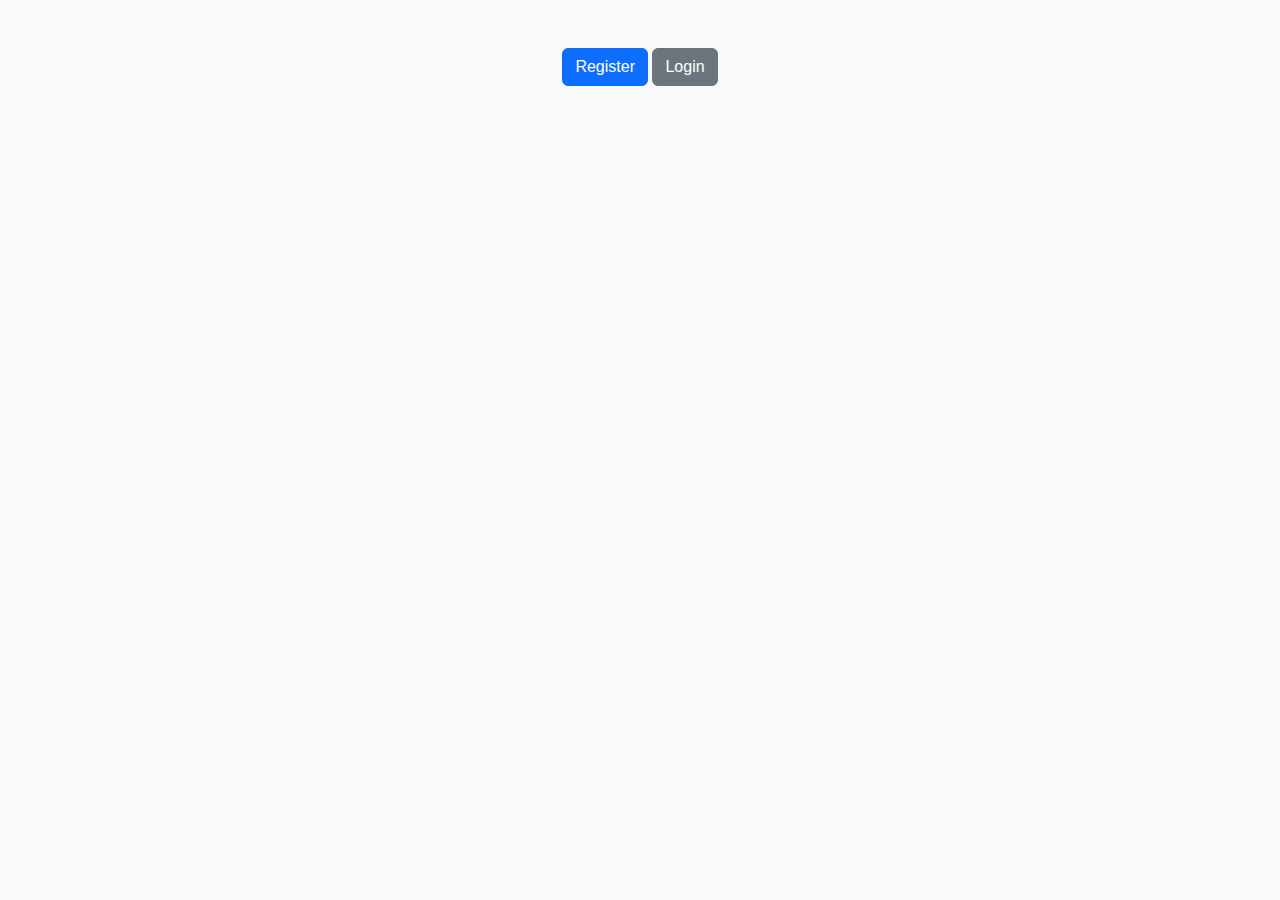
<file: index.html>
<!DOCTYPE html>
<html lang="en">
<head>
    <meta charset="UTF-8">
    <meta http-equiv="X-UA-Compatible" content="IE=edge">
    <meta name="viewport" content="width=device-width, initial-scale=1.0">
    <title>Home Page</title>
    <link href="https://cdn.jsdelivr.net/npm/bootstrap@5.3.0/dist/css/bootstrap.min.css" rel="stylesheet">
    <link rel="stylesheet" href="styles.css">
</head>
<body>
    <div class="container mt-5 text-center">
        <button type="button" class="btn btn-primary" data-bs-toggle="modal" data-bs-target="#registerModal">Register</button>
        <button type="button" class="btn btn-secondary" data-bs-toggle="modal" data-bs-target="#loginModal">Login</button>
    </div>

    <!-- Register Modal -->
    <div class="modal fade" id="registerModal" tabindex="-1" aria-labelledby="registerModalLabel" aria-hidden="true">
        <div class="modal-dialog">
            <div class="modal-content">
                <div class="modal-header">
                    <h5 class="modal-title" id="registerModalLabel">Register</h5>
                    <button type="button" class="btn-close" data-bs-dismiss="modal" aria-label="Close"></button>
                </div>
                <div class="modal-body">
                    <form id="registerForm" onsubmit="return validateRegisterForm()">
                        <div class="mb-3">
                            <label for="fullname" class="form-label">Full Name</label>
                            <input type="text" id="fullname" class="form-control" required>
                        </div>
                        <div class="mb-3">
                            <label for="contact" class="form-label">Contact</label>
                            <input type="text" id="contact" class="form-control" required>
                        </div>
                        <div class="mb-3">
                            <label for="dob" class="form-label">Date of Birth</label>
                            <input type="date" id="dob" class="form-control" required>
                        </div>
                        <div class="mb-3">
                            <label for="email" class="form-label">Email ID</label>
                            <input type="email" id="email" class="form-control" required>
                        </div>
                        <div class="mb-3">
                            <label for="password" class="form-label">Password</label>
                            <input type="password" id="password" class="form-control" required>
                        </div>
                        <div class="mb-3">
                            <label class="form-label">Gender</label>
                            <div>
                                <input type="radio" name="gender" value="Male" required> Male
                                <input type="radio" name="gender" value="Female" required> Female
                            </div>
                        </div>
                        <button type="submit" class="btn btn-primary">Register</button>
                        <p class="mt-3">
                            <a href="login.html">Already have an account? Login here</a>
                        </p>
                    </form>
                </div>
            </div>
        </div>
    </div>

    <!-- Login Modal -->
    <div class="modal fade" id="loginModal" tabindex="-1" aria-labelledby="loginModalLabel" aria-hidden="true">
        <div class="modal-dialog">
            <div class="modal-content">
                <div class="modal-header">
                    <h5 class="modal-title" id="loginModalLabel">Login</h5>
                    <button type="button" class="btn-close" data-bs-dismiss="modal" aria-label="Close"></button>
                </div>
                <div class="modal-body">
                    <form id="loginForm" onsubmit="return validateLoginForm()">
                        <div class="mb-3">
                            <label for="loginEmail" class="form-label">Email ID</label>
                            <input type="email" id="loginEmail" class="form-control" required>
                        </div>
                        <div class="mb-3">
                            <label for="loginPassword" class="form-label">Password</label>
                            <input type="password" id="loginPassword" class="form-control" required>
                        </div>
                        <button type="submit" class="btn btn-secondary">Login</button>
                        <p class="mt-3">
                            <a href="register.html">Don't have an account? Register here</a>
                        </p>
                    </form>
                </div>
            </div>
        </div>
    </div>

    <script src="https://cdn.jsdelivr.net/npm/bootstrap@5.3.0/dist/js/bootstrap.bundle.min.js"></script>
    <script src="scripts.js"></script>
</body>
</html>
</file>
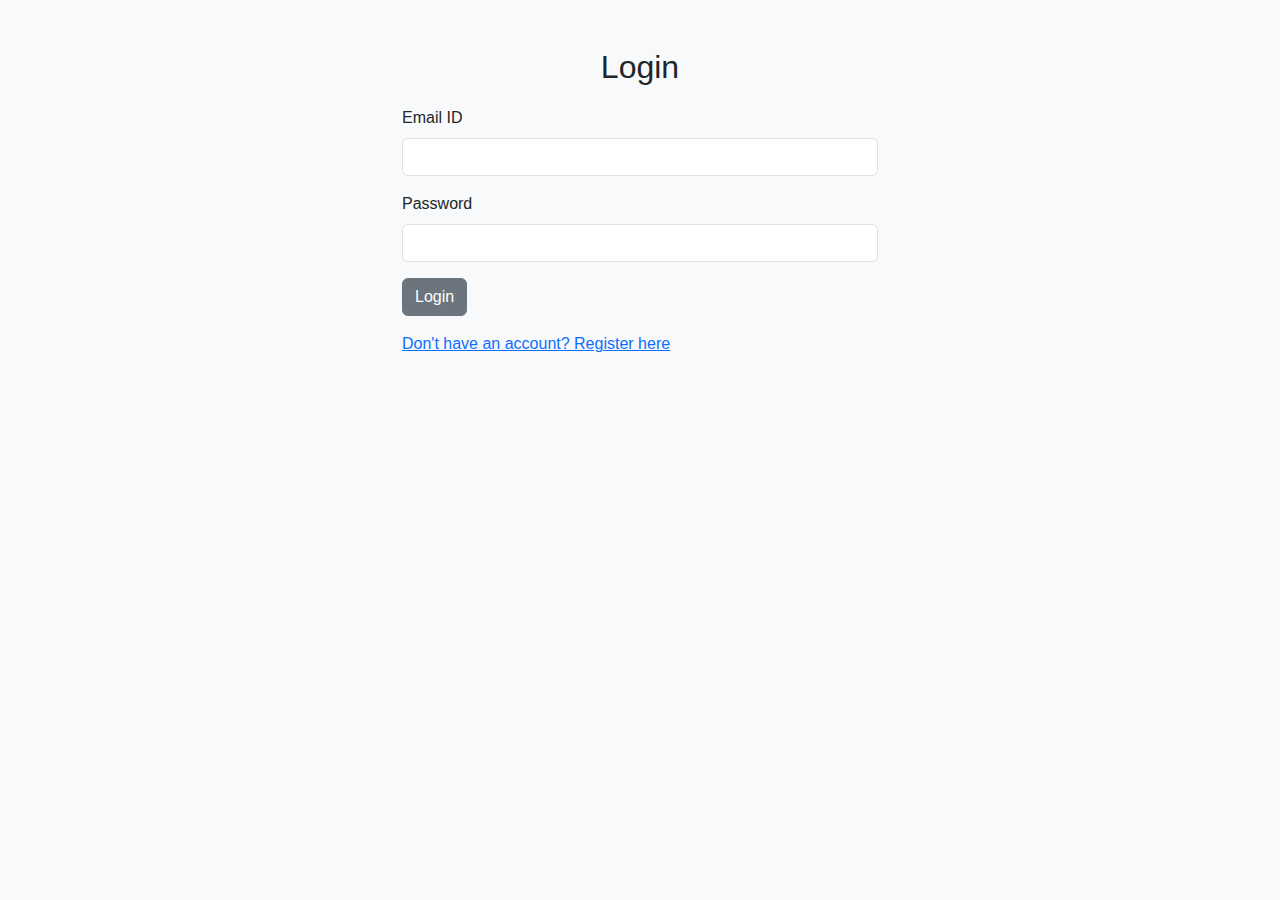
<file: login.html>
<!DOCTYPE html>
<html lang="en">
<head>
    <meta charset="UTF-8">
    <meta http-equiv="X-UA-Compatible" content="IE=edge">
    <meta name="viewport" content="width=device-width, initial-scale=1.0">
    <title>Login</title>
    <link href="https://cdn.jsdelivr.net/npm/bootstrap@5.3.0/dist/css/bootstrap.min.css" rel="stylesheet">
    <link rel="stylesheet" href="styles.css">
</head>
<body>
    <div class="container mt-5">
        <h2>Login</h2>
        <form id="loginForm" onsubmit="return validateLoginForm()">
            <div class="mb-3">
                <label for="loginEmail" class="form-label">Email ID</label>
                <input type="email" id="loginEmail" class="form-control" required>
            </div>
            <div class="mb-3">
                <label for="loginPassword" class="form-label">Password</label>
                <input type="password" id="loginPassword" class="form-control" required>
            </div>
            <button type="submit" class="btn btn-secondary">Login</button>
            <p class="mt-3">
                <a href="register.html">Don't have an account? Register here</a>
            </p>
        </form>
    </div>
    <script src="scripts.js"></script>
</body>
</html>
</file>
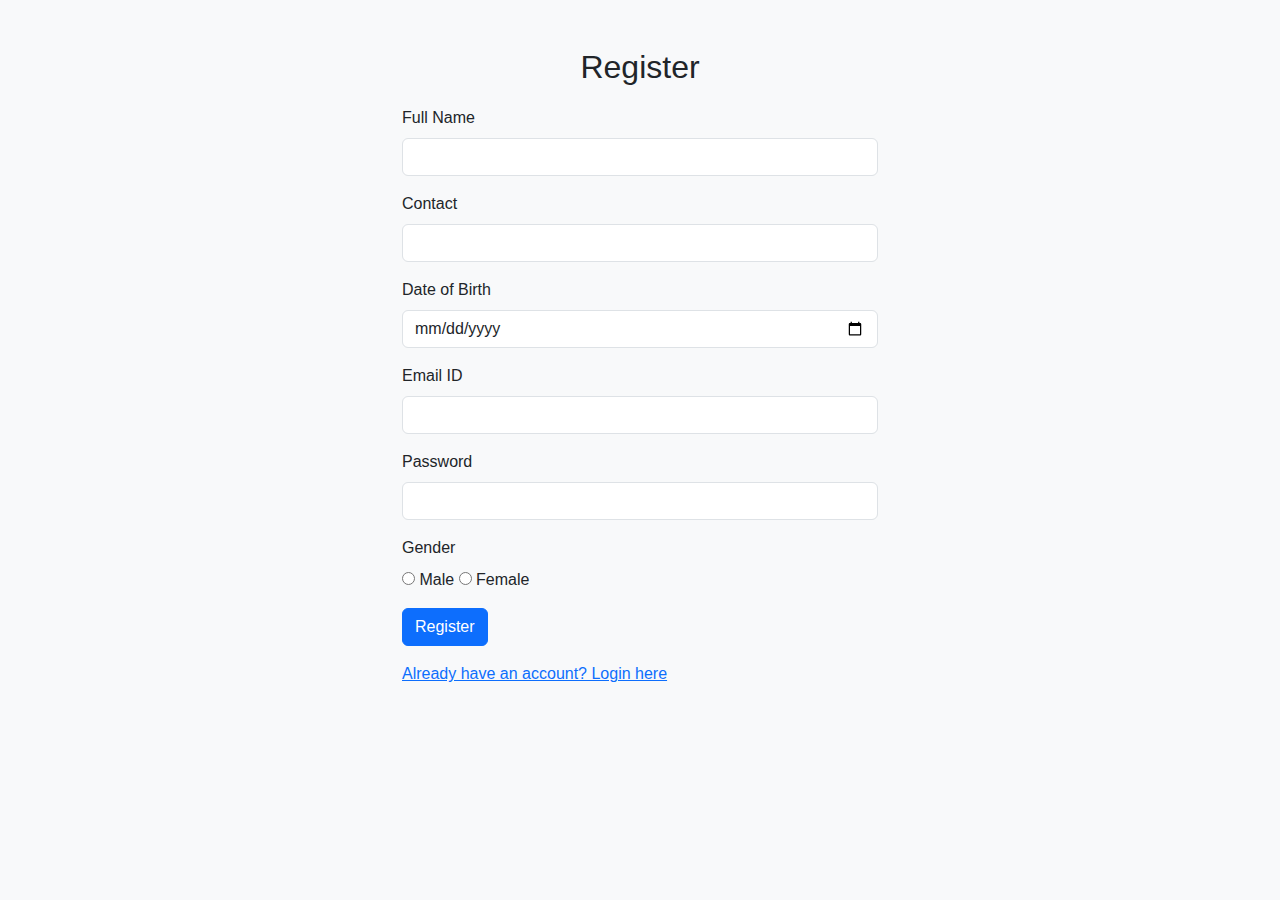
<file: register.html>
<!DOCTYPE html>
<html lang="en">
<head>
    <meta charset="UTF-8">
    <meta http-equiv="X-UA-Compatible" content="IE=edge">
    <meta name="viewport" content="width=device-width, initial-scale=1.0">
    <title>Register</title>
    <link href="https://cdn.jsdelivr.net/npm/bootstrap@5.3.0/dist/css/bootstrap.min.css" rel="stylesheet">
    <link rel="stylesheet" href="styles.css">
</head>
<body>
    <div class="container mt-5">
        <h2>Register</h2>
        <form id="registerForm" onsubmit="return validateRegisterForm()">
            <div class="mb-3">
                <label for="fullname" class="form-label">Full Name</label>
                <input type="text" id="fullname" class="form-control" required>
            </div>
            <div class="mb-3">
                <label for="contact" class="form-label">Contact</label>
                <input type="text" id="contact" class="form-control" required>
            </div>
            <div class="mb-3">
                <label for="dob" class="form-label">Date of Birth</label>
                <input type="date" id="dob" class="form-control" required>
            </div>
            <div class="mb-3">
                <label for="email" class="form-label">Email ID</label>
                <input type="email" id="email" class="form-control" required>
            </div>
            <div class="mb-3">
                <label for="password" class="form-label">Password</label>
                <input type="password" id="password" class="form-control" required>
            </div>
            <div class="mb-3">
                <label class="form-label">Gender</label>
                <div>
                    <input type="radio" name="gender" value="Male" required> Male
                    <input type="radio" name="gender" value="Female" required> Female
                </div>
            </div>
            <button type="submit" class="btn btn-primary">Register</button>
            <p class="mt-3">
                <a href="login.html">Already have an account? Login here</a>
            </p>
        </form>
    </div>
    <script src="scripts.js"></script>
</body>
</html>
</file>
<file: styles.css>
body {
    font-family: Arial, sans-serif;
    background-color: #f8f9fa;
}

.container {
    max-width: 500px;
}

h2 {
    text-align: center;
    margin-bottom: 20px;
}
</file>
